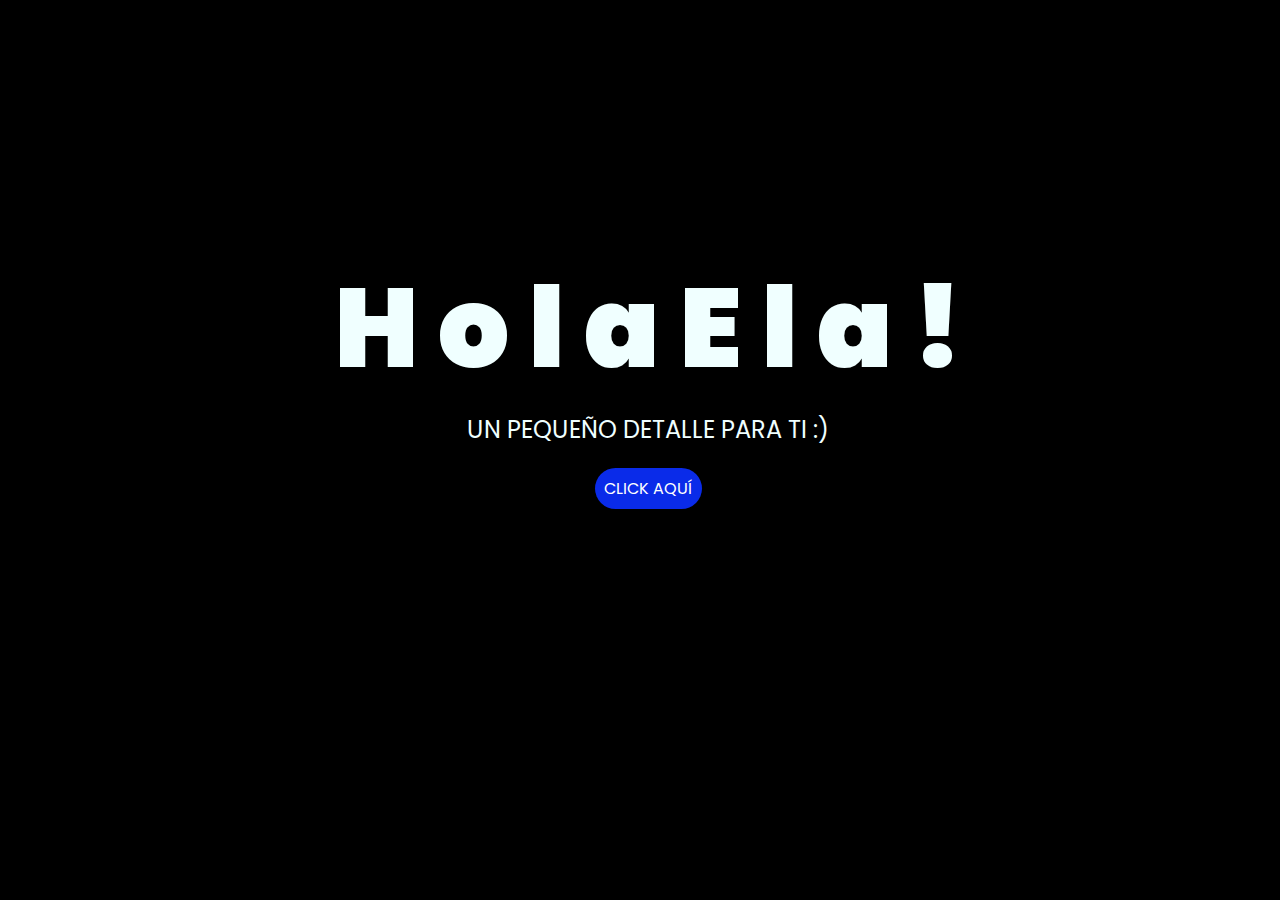
<file: index.html>
<!DOCTYPE html>
<html lang="es">

<head>
    <meta charset="UTF-8">
    <meta http-equiv="X-UA-Compatible" content="IE=edge">
    <meta name="viewport" content="width=device-width, initial-scale=1.0">
    <link rel="stylesheet" href="css/style.css">
    <link rel="icon" href="img/flowers.png" type="image/x-icon">
    <title>Flowers</title>
</head>

<body>
    <div class="greetings">
        <span>H</span>
        <span>o</span>
        <span>l</span>
        <span>a</span>
        <span> </span>
        <span>E</span>
        <span>l</span>
        <span>a</span>
        <span>!</span>
    </div>
    <div class="description">
        <span>UN PEQUEÑO DETALLE PARA TI :)</span>
    </div>
    <div class="button">
        <button class="botones">
            <a href="flower.html" style="color: #fff;">CLICK AQUÍ</a>
        </button>
    </div>

</body>

</html>
</file>
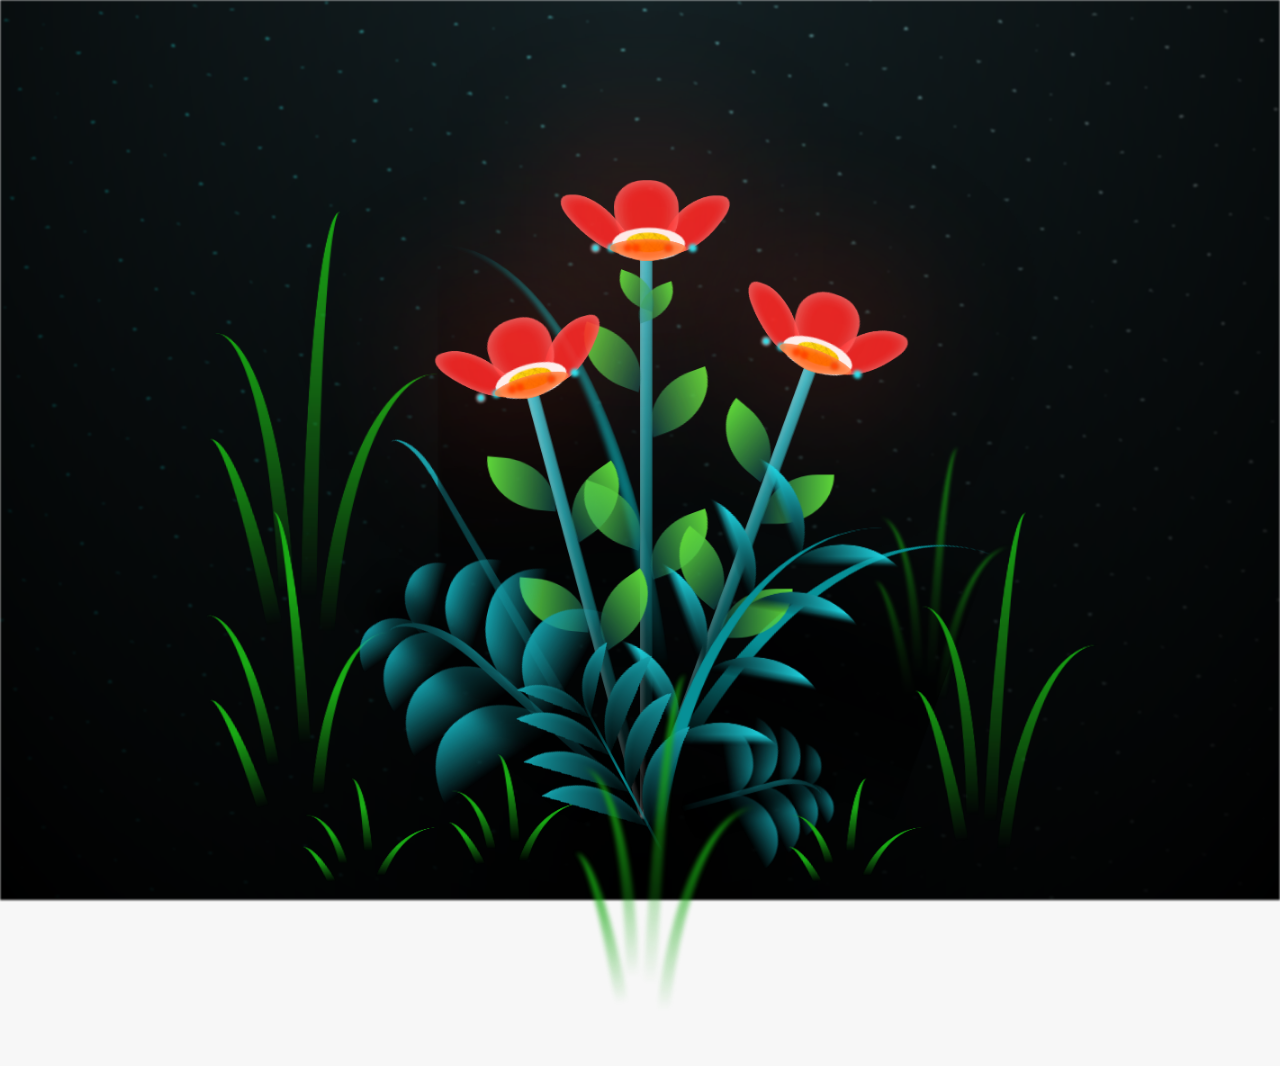
<file: flower.html>
<!DOCTYPE html>
<html lang="es">
  <head>
    <meta charset="UTF-8" />
    <meta http-equiv="X-UA-Compatible" content="IE=edge" />
    <meta name="viewport" content="width=device-width, initial-scale=1.0" />
    <link rel="stylesheet" href="css/main.css" />
    <link rel="icon" href="img/flowers.png" type="image/x-icon" />
    <title>Flower</title>
  </head>
  <body class="container">
    <audio src="sound/ChristianBasso&HaienQiu-Flowers.mp3" autoplay></audio>
    <div id="lyrics">
     
    </div>
    <h1 class="titulo">Estas flores son por el cariño que te tengo. <br> <br>
      Desde que te conozco el viento lleva tu perfume.</h1>
  
    <div class="night"></div>
    <div class="flowers">
      <div class="flower flower--1">
        <div class="flower__leafs flower__leafs--1">
          <div class="flower__leaf flower__leaf--1"></div>
          <div class="flower__leaf flower__leaf--2"></div>
          <div class="flower__leaf flower__leaf--3"></div>
          <div class="flower__leaf flower__leaf--4"></div>
          <div class="flower__white-circle"></div>

          <div class="flower__light flower__light--1"></div>
          <div class="flower__light flower__light--2"></div>
          <div class="flower__light flower__light--3"></div>
          <div class="flower__light flower__light--4"></div>
          <div class="flower__light flower__light--5"></div>
          <div class="flower__light flower__light--6"></div>
          <div class="flower__light flower__light--7"></div>
          <div class="flower__light flower__light--8"></div>
        </div>
        <div class="flower__line">
          <div class="flower__line__leaf flower__line__leaf--1"></div>
          <div class="flower__line__leaf flower__line__leaf--2"></div>
          <div class="flower__line__leaf flower__line__leaf--3"></div>
          <div class="flower__line__leaf flower__line__leaf--4"></div>
          <div class="flower__line__leaf flower__line__leaf--5"></div>
          <div class="flower__line__leaf flower__line__leaf--6"></div>
        </div>
      </div>

      <div class="flower flower--2">
        <div class="flower__leafs flower__leafs--2">
          <div class="flower__leaf flower__leaf--1"></div>
          <div class="flower__leaf flower__leaf--2"></div>
          <div class="flower__leaf flower__leaf--3"></div>
          <div class="flower__leaf flower__leaf--4"></div>
          <div class="flower__white-circle"></div>

          <div class="flower__light flower__light--1"></div>
          <div class="flower__light flower__light--2"></div>
          <div class="flower__light flower__light--3"></div>
          <div class="flower__light flower__light--4"></div>
          <div class="flower__light flower__light--5"></div>
          <div class="flower__light flower__light--6"></div>
          <div class="flower__light flower__light--7"></div>
          <div class="flower__light flower__light--8"></div>
        </div>
        <div class="flower__line">
          <div class="flower__line__leaf flower__line__leaf--1"></div>
          <div class="flower__line__leaf flower__line__leaf--2"></div>
          <div class="flower__line__leaf flower__line__leaf--3"></div>
          <div class="flower__line__leaf flower__line__leaf--4"></div>
        </div>
      </div>

      <div class="flower flower--3">
        <div class="flower__leafs flower__leafs--3">
          <div class="flower__leaf flower__leaf--1"></div>
          <div class="flower__leaf flower__leaf--2"></div>
          <div class="flower__leaf flower__leaf--3"></div>
          <div class="flower__leaf flower__leaf--4"></div>
          <div class="flower__white-circle"></div>

          <div class="flower__light flower__light--1"></div>
          <div class="flower__light flower__light--2"></div>
          <div class="flower__light flower__light--3"></div>
          <div class="flower__light flower__light--4"></div>
          <div class="flower__light flower__light--5"></div>
          <div class="flower__light flower__light--6"></div>
          <div class="flower__light flower__light--7"></div>
          <div class="flower__light flower__light--8"></div>
        </div>
        <div class="flower__line">
          <div class="flower__line__leaf flower__line__leaf--1"></div>
          <div class="flower__line__leaf flower__line__leaf--2"></div>
          <div class="flower__line__leaf flower__line__leaf--3"></div>
          <div class="flower__line__leaf flower__line__leaf--4"></div>
        </div>
      </div>

      <div class="grow-ans" style="--d: 1.2s">
        <div class="flower__g-long">
          <div class="flower__g-long__top"></div>
          <div class="flower__g-long__bottom"></div>
        </div>
      </div>

      <div class="growing-grass">
        <div class="flower__grass flower__grass--1">
          <div class="flower__grass--top"></div>
          <div class="flower__grass--bottom"></div>
          <div class="flower__grass__leaf flower__grass__leaf--1"></div>
          <div class="flower__grass__leaf flower__grass__leaf--2"></div>
          <div class="flower__grass__leaf flower__grass__leaf--3"></div>
          <div class="flower__grass__leaf flower__grass__leaf--4"></div>
          <div class="flower__grass__leaf flower__grass__leaf--5"></div>
          <div class="flower__grass__leaf flower__grass__leaf--6"></div>
          <div class="flower__grass__leaf flower__grass__leaf--7"></div>
          <div class="flower__grass__leaf flower__grass__leaf--8"></div>
          <div class="flower__grass__overlay"></div>
        </div>
      </div>

      <div class="growing-grass">
        <div class="flower__grass flower__grass--2">
          <div class="flower__grass--top"></div>
          <div class="flower__grass--bottom"></div>
          <div class="flower__grass__leaf flower__grass__leaf--1"></div>
          <div class="flower__grass__leaf flower__grass__leaf--2"></div>
          <div class="flower__grass__leaf flower__grass__leaf--3"></div>
          <div class="flower__grass__leaf flower__grass__leaf--4"></div>
          <div class="flower__grass__leaf flower__grass__leaf--5"></div>
          <div class="flower__grass__leaf flower__grass__leaf--6"></div>
          <div class="flower__grass__leaf flower__grass__leaf--7"></div>
          <div class="flower__grass__leaf flower__grass__leaf--8"></div>
          <div class="flower__grass__overlay"></div>
        </div>
      </div>

      <div class="grow-ans" style="--d: 2.4s">
        <div class="flower__g-right flower__g-right--1">
          <div class="leaf"></div>
        </div>
      </div>

      <div class="grow-ans" style="--d: 2.8s">
        <div class="flower__g-right flower__g-right--2">
          <div class="leaf"></div>
        </div>
      </div>

      <div class="grow-ans" style="--d: 2.8s">
        <div class="flower__g-front">
          <div
            class="flower__g-front__leaf-wrapper flower__g-front__leaf-wrapper--1"
          >
            <div class="flower__g-front__leaf"></div>
          </div>
          <div
            class="flower__g-front__leaf-wrapper flower__g-front__leaf-wrapper--2"
          >
            <div class="flower__g-front__leaf"></div>
          </div>
          <div
            class="flower__g-front__leaf-wrapper flower__g-front__leaf-wrapper--3"
          >
            <div class="flower__g-front__leaf"></div>
          </div>
          <div
            class="flower__g-front__leaf-wrapper flower__g-front__leaf-wrapper--4"
          >
            <div class="flower__g-front__leaf"></div>
          </div>
          <div
            class="flower__g-front__leaf-wrapper flower__g-front__leaf-wrapper--5"
          >
            <div class="flower__g-front__leaf"></div>
          </div>
          <div
            class="flower__g-front__leaf-wrapper flower__g-front__leaf-wrapper--6"
          >
            <div class="flower__g-front__leaf"></div>
          </div>
          <div
            class="flower__g-front__leaf-wrapper flower__g-front__leaf-wrapper--7"
          >
            <div class="flower__g-front__leaf"></div>
          </div>
          <div
            class="flower__g-front__leaf-wrapper flower__g-front__leaf-wrapper--8"
          >
            <div class="flower__g-front__leaf"></div>
          </div>
          <div class="flower__g-front__line"></div>
        </div>
      </div>

      <div class="grow-ans" style="--d: 3.2s">
        <div class="flower__g-fr">
          <div class="leaf"></div>
          <div class="flower__g-fr__leaf flower__g-fr__leaf--1"></div>
          <div class="flower__g-fr__leaf flower__g-fr__leaf--2"></div>
          <div class="flower__g-fr__leaf flower__g-fr__leaf--3"></div>
          <div class="flower__g-fr__leaf flower__g-fr__leaf--4"></div>
          <div class="flower__g-fr__leaf flower__g-fr__leaf--5"></div>
          <div class="flower__g-fr__leaf flower__g-fr__leaf--6"></div>
          <div class="flower__g-fr__leaf flower__g-fr__leaf--7"></div>
          <div class="flower__g-fr__leaf flower__g-fr__leaf--8"></div>
        </div>
      </div>

      <div class="long-g long-g--0">
        <div class="grow-ans" style="--d: 3s">
          <div class="leaf leaf--0"></div>
        </div>
        <div class="grow-ans" style="--d: 2.2s">
          <div class="leaf leaf--1"></div>
        </div>
        <div class="grow-ans" style="--d: 3.4s">
          <div class="leaf leaf--2"></div>
        </div>
        <div class="grow-ans" style="--d: 3.6s">
          <div class="leaf leaf--3"></div>
        </div>
      </div>

      <div class="long-g long-g--1">
        <div class="grow-ans" style="--d: 3.6s">
          <div class="leaf leaf--0"></div>
        </div>
        <div class="grow-ans" style="--d: 3.8s">
          <div class="leaf leaf--1"></div>
        </div>
        <div class="grow-ans" style="--d: 4s">
          <div class="leaf leaf--2"></div>
        </div>
        <div class="grow-ans" style="--d: 4.2s">
          <div class="leaf leaf--3"></div>
        </div>
      </div>

      <div class="long-g long-g--2">
        <div class="grow-ans" style="--d: 4s">
          <div class="leaf leaf--0"></div>
        </div>
        <div class="grow-ans" style="--d: 4.2s">
          <div class="leaf leaf--1"></div>
        </div>
        <div class="grow-ans" style="--d: 4.4s">
          <div class="leaf leaf--2"></div>
        </div>
        <div class="grow-ans" style="--d: 4.6s">
          <div class="leaf leaf--3"></div>
        </div>
      </div>

      <div class="long-g long-g--3">
        <div class="grow-ans" style="--d: 4s">
          <div class="leaf leaf--0"></div>
        </div>
        <div class="grow-ans" style="--d: 4.2s">
          <div class="leaf leaf--1"></div>
        </div>
        <div class="grow-ans" style="--d: 3s">
          <div class="leaf leaf--2"></div>
        </div>
        <div class="grow-ans" style="--d: 3.6s">
          <div class="leaf leaf--3"></div>
        </div>
      </div>

      <div class="long-g long-g--4">
        <div class="grow-ans" style="--d: 4s">
          <div class="leaf leaf--0"></div>
        </div>
        <div class="grow-ans" style="--d: 4.2s">
          <div class="leaf leaf--1"></div>
        </div>
        <div class="grow-ans" style="--d: 3s">
          <div class="leaf leaf--2"></div>
        </div>
        <div class="grow-ans" style="--d: 3.6s">
          <div class="leaf leaf--3"></div>
        </div>
      </div>

      <div class="long-g long-g--5">
        <div class="grow-ans" style="--d: 4s">
          <div class="leaf leaf--0"></div>
        </div>
        <div class="grow-ans" style="--d: 4.2s">
          <div class="leaf leaf--1"></div>
        </div>
        <div class="grow-ans" style="--d: 3s">
          <div class="leaf leaf--2"></div>
        </div>
        <div class="grow-ans" style="--d: 3.6s">
          <div class="leaf leaf--3"></div>
        </div>
      </div>

      <div class="long-g long-g--6">
        <div class="grow-ans" style="--d: 4.2s">
          <div class="leaf leaf--0"></div>
        </div>
        <div class="grow-ans" style="--d: 4.4s">
          <div class="leaf leaf--1"></div>
        </div>
        <div class="grow-ans" style="--d: 4.6s">
          <div class="leaf leaf--2"></div>
        </div>
        <div class="grow-ans" style="--d: 4.8s">
          <div class="leaf leaf--3"></div>
        </div>
      </div>

      <div class="long-g long-g--7">
        <div class="grow-ans" style="--d: 3s">
          <div class="leaf leaf--0"></div>
        </div>
        <div class="grow-ans" style="--d: 3.2s">
          <div class="leaf leaf--1"></div>
        </div>
        <div class="grow-ans" style="--d: 3.5s">
          <div class="leaf leaf--2"></div>
        </div>
        <div class="grow-ans" style="--d: 3.6s">
          <div class="leaf leaf--3"></div>
        </div>
      </div>
    </div>
    <script src="anim.js"></script>
    <script src="main.js"></script>
  </body>
</html>
</file>
<file: css/style.css>
@import url('https://fonts.googleapis.com/css2?family=Poppins:ital,wght@0,500;1,900&display=swap');
*{
    font-family: 'Poppins',cursive;
}
body{
    color: azure;
    width: 100%;
    height: 82vh;
    display: flex;
    flex-direction: column;
    align-items: center;
    justify-content: center;
    background-color: black;
    /* padding-top: -30; */
}

.botones{
    padding: 9px;
    border-radius: 80px;
    background-color: transparent;
    border: none;
}

.botones a{
    background-color: #0a2be9;
    padding: 9px;
    border-radius: 80px;
    -webkit-border-radius: 80px;
    -moz-border-radius: 80px;
    -ms-border-radius: 80px;
    -o-border-radius: 80px;

}

.botones a:focus{
    background-color: rgb(50, 194, 194);
}

.greetings{
    font-size: 7rem;
    font-weight: 900;
}
.greetings > span{
    animation: glow 2.5s ease-in-out infinite;
}
@keyframes glow{
    0%, 100%{
        color: #fff;
        text-shadow: 0 0 12px #39c6d6, 0 0 50px #39c6d6, 0 0 100px #39c6d6;
    }
    10%, 90%{
        color: #111;
        text-shadow: none;
    }
}
.greetings > span:nth-child(2){
    animation-delay: .2s ;
}
.greetings > span:nth-child(3){
    animation-delay: .4s ;
}
.greetings > span:nth-child(4){
    animation-delay: .6s;
}
.greetings > span:nth-child(5){
    animation-delay: .8s;
}
.greetings > span:nth-child(6){
    animation-delay: .9s;
}
.greetings > span:nth-child(7){
    animation-delay: 1s;
}
.greetings > span:nth-child(8){
    animation-delay: 1.2s;
}
.greetings > span:nth-child(9){
    animation-delay: 1.4s;
}
.greetings > span:nth-child(10){
    animation-delay: 1.6s;
}

.description{
    font-size: 1.5rem;
    margin-bottom: 20px;
}

.button a{
    text-decoration: none;
    font-size: 1rem;
    color: #111;
}

@media screen and (max-width:574px){
    .greetings{
        display: block;
        font-size: 4rem;
        font-weight: 800;
        text-align: center;
    }
    .description{
        font-size: 2rem;
    }
    
    .button a{
        font-size: 1rem;
    }
}
</file>
<file: css/main.css>
*,
*::after,
*::before {
  padding: 0;
  margin: 0;
  box-sizing: border-box;
}

:root {
  --dark-color: #000;
}

body {
  display: flex;
  align-items: flex-end;
  justify-content: center;
  min-height: 100vh;
  background-color: var(--dark-color);
  overflow: hidden;
  perspective: 1000px;
}

#lyrics {
  font-size: 28px;
  font-family: "Franklin Gothic Medium", "Arial Narrow", Arial, sans-serif;
  color: white;
  position: absolute;
  margin-bottom: 20%;
  z-index: 1;
  font-weight: bold;
  letter-spacing: 4px;
}
@media only screen and (max-width: 600px) {
  /* Estilos específicos para dispositivos con un ancho máximo de 600px */
  #lyrics {
      font-size: 14px; /* Reduce el tamaño del texto para dispositivos más pequeños */
      margin-bottom: 530px;
      letter-spacing: 3px;
  }

}
.titulo {
  margin-bottom: 180px;
  font-family: "Arial Narrow", Arial, sans-serif;
  color: rgb(237, 9, 9);
  position: absolute;
  font-weight: bold;
  letter-spacing: 10px;
  opacity: 0;
  animation: fadeIn 3s ease-in-out forwards;
  text-align: center;
}
@keyframes fadeIn {
  from {
    opacity: 0;
  }
  to {
    opacity: 1;
  }
}

.night {
  z-index: -1;
  position: absolute;
  left: 50%;
  top: 0;
  transform: translateX(-50%);
  width: 100%;
  height: 100%;
  filter: blur(0.1vmin);
  background-image: radial-gradient(
      ellipse at top,
      transparent 0%,
      var(--dark-color)
    ),
    radial-gradient(
      ellipse at bottom,
      var(--dark-color),
      rgba(145, 233, 255, 0.2)
    ),
    repeating-linear-gradient(
      220deg,
      rgb(0, 0, 0) 0px,
      rgb(0, 0, 0) 19px,
      transparent 19px,
      transparent 22px
    ),
    repeating-linear-gradient(
      189deg,
      rgb(0, 0, 0) 0px,
      rgb(0, 0, 0) 19px,
      transparent 19px,
      transparent 22px
    ),
    repeating-linear-gradient(
      148deg,
      rgb(0, 0, 0) 0px,
      rgb(0, 0, 0) 19px,
      transparent 19px,
      transparent 22px
    ),
    linear-gradient(90deg, rgb(0, 255, 250), rgb(240, 240, 240));
}

.flowers {
  position: relative;
  transform: scale(0.9);
  /*margin-bottom: 100px;
  */
}

@media only screen and (max-width: 600px) {
  /* Estilos específicos para dispositivos con un ancho máximo de 600px */
.flowers {
      font-size: 14px;
      margin-bottom: 35%;
      letter-spacing: 3px;
      transform: scale(1.0);
}

}

.flower {
  position: absolute;
  bottom: 10vmin;
  transform-origin: bottom center;
  z-index: 10;
  --fl-speed: 0.8s;
}
.flower--1 {
  -webkit-animation: moving-flower-1 4s linear infinite;
  animation: moving-flower-1 4s linear infinite;
}
.flower--1 .flower__line {
  height: 70vmin;
  -webkit-animation-delay: 0.3s;
  animation-delay: 0.3s;
}
.flower--1 .flower__line__leaf--1 {
  -webkit-animation: blooming-leaf-right var(--fl-speed) 1.6s backwards;
  animation: blooming-leaf-right var(--fl-speed) 1.6s backwards;
}
.flower--1 .flower__line__leaf--2 {
  -webkit-animation: blooming-leaf-right var(--fl-speed) 1.4s backwards;
  animation: blooming-leaf-right var(--fl-speed) 1.4s backwards;
}
.flower--1 .flower__line__leaf--3 {
  -webkit-animation: blooming-leaf-left var(--fl-speed) 1.2s backwards;
  animation: blooming-leaf-left var(--fl-speed) 1.2s backwards;
}
.flower--1 .flower__line__leaf--4 {
  -webkit-animation: blooming-leaf-left var(--fl-speed) 1s backwards;
  animation: blooming-leaf-left var(--fl-speed) 1s backwards;
}
.flower--1 .flower__line__leaf--5 {
  -webkit-animation: blooming-leaf-right var(--fl-speed) 1.8s backwards;
  animation: blooming-leaf-right var(--fl-speed) 1.8s backwards;
}
.flower--1 .flower__line__leaf--6 {
  -webkit-animation: blooming-leaf-left var(--fl-speed) 2s backwards;
  animation: blooming-leaf-left var(--fl-speed) 2s backwards;
}
.flower--2 {
  left: 50%;
  transform: rotate(20deg);
  -webkit-animation: moving-flower-2 4s linear infinite;
  animation: moving-flower-2 4s linear infinite;
}
.flower--2 .flower__line {
  height: 60vmin;
  -webkit-animation-delay: 0.6s;
  animation-delay: 0.6s;
}
.flower--2 .flower__line__leaf--1 {
  -webkit-animation: blooming-leaf-right var(--fl-speed) 1.9s backwards;
  animation: blooming-leaf-right var(--fl-speed) 1.9s backwards;
}
.flower--2 .flower__line__leaf--2 {
  -webkit-animation: blooming-leaf-right var(--fl-speed) 1.7s backwards;
  animation: blooming-leaf-right var(--fl-speed) 1.7s backwards;
}
.flower--2 .flower__line__leaf--3 {
  -webkit-animation: blooming-leaf-left var(--fl-speed) 1.5s backwards;
  animation: blooming-leaf-left var(--fl-speed) 1.5s backwards;
}
.flower--2 .flower__line__leaf--4 {
  -webkit-animation: blooming-leaf-left var(--fl-speed) 1.3s backwards;
  animation: blooming-leaf-left var(--fl-speed) 1.3s backwards;
}
.flower--3 {
  left: 50%;
  transform: rotate(-15deg);
  -webkit-animation: moving-flower-3 4s linear infinite;
  animation: moving-flower-3 4s linear infinite;
}
.flower--3 .flower__line {
  -webkit-animation-delay: 0.9s;
  animation-delay: 0.9s;
}
.flower--3 .flower__line__leaf--1 {
  -webkit-animation: blooming-leaf-right var(--fl-speed) 2.5s backwards;
  animation: blooming-leaf-right var(--fl-speed) 2.5s backwards;
}
.flower--3 .flower__line__leaf--2 {
  -webkit-animation: blooming-leaf-right var(--fl-speed) 2.3s backwards;
  animation: blooming-leaf-right var(--fl-speed) 2.3s backwards;
}
.flower--3 .flower__line__leaf--3 {
  -webkit-animation: blooming-leaf-left var(--fl-speed) 2.1s backwards;
  animation: blooming-leaf-left var(--fl-speed) 2.1s backwards;
}
.flower--3 .flower__line__leaf--4 {
  -webkit-animation: blooming-leaf-left var(--fl-speed) 1.9s backwards;
  animation: blooming-leaf-left var(--fl-speed) 1.9s backwards;
}
.flower__leafs {
  position: relative;
  -webkit-animation: blooming-flower 2s backwards;
  animation: blooming-flower 2s backwards;
}
.flower__leafs--1 {
  -webkit-animation-delay: 1.1s;
  animation-delay: 1.1s;
}
.flower__leafs--2 {
  -webkit-animation-delay: 1.4s;
  animation-delay: 1.4s;
}
.flower__leafs--3 {
  -webkit-animation-delay: 1.7s;
  animation-delay: 1.7s;
}
.flower__leafs::after {
  content: "";
  position: absolute;
  left: 0;
  top: 0;
  transform: translate(-50%, -100%);
  width: 8vmin;
  height: 8vmin;
  background-color: #fb4529;
  /* background-color: #fd2525; */
  filter: blur(10vmin);
}
.flower__leaf {
  position: absolute;
  bottom: 0;
  left: 50%;
  width: 8vmin;
  height: 11vmin;
  border-radius: 51% 49% 47% 53%/44% 45% 55% 69%;
  background-color: #253bfd;
  background-color: #fd2525;
  transform-origin: bottom center;
  opacity: 0.9;
  box-shadow: inset 0 0 2vmin rgba(255, 255, 255, 0.5);
}
.flower__leaf--1 {
  transform: translate(-10%, 1%) rotateY(40deg) rotateX(-50deg);
}
.flower__leaf--2 {
  transform: translate(-50%, -4%) rotateX(40deg);
}
.flower__leaf--3 {
  transform: translate(-90%, 0%) rotateY(45deg) rotateX(50deg);
}
.flower__leaf--4 {
  width: 8vmin;
  height: 8vmin;
  transform-origin: bottom left;
  border-radius: 4vmin 10vmin 4vmin 4vmin;
  transform: translate(0%, 18%) rotateX(70deg) rotate(-43deg);
  background-color: #ff5500;
  z-index: 1;
  opacity: 0.8;
}
.flower__white-circle {
  position: absolute;
  left: -3.5vmin;
  top: -3vmin;
  width: 9vmin;
  height: 4vmin;
  border-radius: 50%;
  background-color: #fff;
}
.flower__white-circle::after {
  content: "";
  position: absolute;
  left: 50%;
  top: 45%;
  transform: translate(-50%, -50%);
  width: 60%;
  height: 60%;
  border-radius: inherit;
  background-image: repeating-linear-gradient(
      135deg,
      rgba(0, 0, 0, 0.03) 0px,
      rgba(0, 0, 0, 0.03) 1px,
      transparent 1px,
      transparent 12px
    ),
    repeating-linear-gradient(
      45deg,
      rgba(0, 0, 0, 0.03) 0px,
      rgba(0, 0, 0, 0.03) 1px,
      transparent 1px,
      transparent 12px
    ),
    repeating-linear-gradient(
      67.5deg,
      rgba(0, 0, 0, 0.03) 0px,
      rgba(0, 0, 0, 0.03) 1px,
      transparent 1px,
      transparent 12px
    ),
    repeating-linear-gradient(
      135deg,
      rgba(0, 0, 0, 0.03) 0px,
      rgba(0, 0, 0, 0.03) 1px,
      transparent 1px,
      transparent 12px
    ),
    repeating-linear-gradient(
      45deg,
      rgba(0, 0, 0, 0.03) 0px,
      rgba(0, 0, 0, 0.03) 1px,
      transparent 1px,
      transparent 12px
    ),
    repeating-linear-gradient(
      112.5deg,
      rgba(0, 0, 0, 0.03) 0px,
      rgba(0, 0, 0, 0.03) 1px,
      transparent 1px,
      transparent 12px
    ),
    repeating-linear-gradient(
      112.5deg,
      rgba(0, 0, 0, 0.03) 0px,
      rgba(0, 0, 0, 0.03) 1px,
      transparent 1px,
      transparent 12px
    ),
    repeating-linear-gradient(
      45deg,
      rgba(0, 0, 0, 0.03) 0px,
      rgba(0, 0, 0, 0.03) 1px,
      transparent 1px,
      transparent 12px
    ),
    repeating-linear-gradient(
      22.5deg,
      rgba(0, 0, 0, 0.03) 0px,
      rgba(0, 0, 0, 0.03) 1px,
      transparent 1px,
      transparent 12px
    ),
    repeating-linear-gradient(
      45deg,
      rgba(0, 0, 0, 0.03) 0px,
      rgba(0, 0, 0, 0.03) 1px,
      transparent 1px,
      transparent 12px
    ),
    repeating-linear-gradient(
      22.5deg,
      rgba(0, 0, 0, 0.03) 0px,
      rgba(0, 0, 0, 0.03) 1px,
      transparent 1px,
      transparent 12px
    ),
    repeating-linear-gradient(
      135deg,
      rgba(0, 0, 0, 0.03) 0px,
      rgba(0, 0, 0, 0.03) 1px,
      transparent 1px,
      transparent 12px
    ),
    repeating-linear-gradient(
      157.5deg,
      rgba(0, 0, 0, 0.03) 0px,
      rgba(0, 0, 0, 0.03) 1px,
      transparent 1px,
      transparent 12px
    ),
    repeating-linear-gradient(
      67.5deg,
      rgba(0, 0, 0, 0.03) 0px,
      rgba(0, 0, 0, 0.03) 1px,
      transparent 1px,
      transparent 12px
    ),
    repeating-linear-gradient(
      67.5deg,
      rgba(0, 0, 0, 0.03) 0px,
      rgba(0, 0, 0, 0.03) 1px,
      transparent 1px,
      transparent 12px
    ),
    linear-gradient(90deg, rgb(255, 235, 18), rgb(255, 206, 0));
}
.flower__line {
  height: 55vmin;
  width: 1.5vmin;
  background-image: linear-gradient(
      to left,
      rgba(0, 0, 0, 0.2),
      transparent,
      rgba(255, 255, 255, 0.2)
    ),
    linear-gradient(to top, transparent 10%, #14757a, #39c6d6);
  box-shadow: inset 0 0 2px rgba(0, 0, 0, 0.5);
  -webkit-animation: grow-flower-tree 4s backwards;
  animation: grow-flower-tree 4s backwards;
}
.flower__line__leaf {
  --w: 7vmin;
  --h: calc(var(--w) + 2vmin);
  position: absolute;
  top: 20%;
  left: 90%;
  width: var(--w);
  height: var(--h);
  border-top-right-radius: var(--h);
  border-bottom-left-radius: var(--h);
  background-image: linear-gradient(to top, rgba(20, 117, 122, 0.4), #5ed639);
}
.flower__line__leaf--1 {
  transform: rotate(70deg) rotateY(30deg);
}
.flower__line__leaf--2 {
  top: 45%;
  transform: rotate(70deg) rotateY(30deg);
}
.flower__line__leaf--3,
.flower__line__leaf--4,
.flower__line__leaf--6 {
  border-top-right-radius: 0;
  border-bottom-left-radius: 0;
  border-top-left-radius: var(--h);
  border-bottom-right-radius: var(--h);
  left: -460%;
  top: 12%;
  transform: rotate(-70deg) rotateY(30deg);
}
.flower__line__leaf--4 {
  top: 40%;
}
.flower__line__leaf--5 {
  top: 0;
  transform-origin: left;
  transform: rotate(70deg) rotateY(30deg) scale(0.6);
}
.flower__line__leaf--6 {
  top: -2%;
  left: -450%;
  transform-origin: right;
  transform: rotate(-70deg) rotateY(30deg) scale(0.6);
}
.flower__light {
  position: absolute;
  bottom: 0vmin;
  width: 1vmin;
  height: 1vmin;
  background-color: rgb(255, 0, 0);
  border-radius: 50%;
  filter: blur(0.2vmin);
  -webkit-animation: light-ans 4s linear infinite backwards;
  animation: light-ans 4s linear infinite backwards;
}
.flower__light:nth-child(odd) {
  background-color: #23f0ff;
}
.flower__light--1 {
  left: -2vmin;
  -webkit-animation-delay: 1s;
  animation-delay: 1s;
}
.flower__light--2 {
  left: 3vmin;
  -webkit-animation-delay: 0.5s;
  animation-delay: 0.5s;
}
.flower__light--3 {
  left: -6vmin;
  -webkit-animation-delay: 0.3s;
  animation-delay: 0.3s;
}
.flower__light--4 {
  left: 6vmin;
  -webkit-animation-delay: 0.9s;
  animation-delay: 0.9s;
}
.flower__light--5 {
  left: -1vmin;
  -webkit-animation-delay: 1.5s;
  animation-delay: 1.5s;
}
.flower__light--6 {
  left: -4vmin;
  -webkit-animation-delay: 3s;
  animation-delay: 3s;
}
.flower__light--7 {
  left: 3vmin;
  -webkit-animation-delay: 2s;
  animation-delay: 2s;
}
.flower__light--8 {
  left: -6vmin;
  -webkit-animation-delay: 3.5s;
  animation-delay: 3.5s;
}
.flower__grass {
  --c: #159faa;
  --line-w: 1.5vmin;
  position: absolute;
  bottom: 12vmin;
  left: -7vmin;
  display: flex;
  flex-direction: column;
  align-items: flex-end;
  z-index: 20;
  transform-origin: bottom center;
  transform: rotate(-48deg) rotateY(40deg);
}
.flower__grass--1 {
  -webkit-animation: moving-grass 2s linear infinite;
  animation: moving-grass 2s linear infinite;
}
.flower__grass--2 {
  left: 2vmin;
  bottom: 10vmin;
  transform: scale(0.5) rotate(75deg) rotateX(10deg) rotateY(-200deg);
  opacity: 0.8;
  z-index: 0;
  -webkit-animation: moving-grass--2 1.5s linear infinite;
  animation: moving-grass--2 1.5s linear infinite;
}
.flower__grass--top {
  width: 7vmin;
  height: 10vmin;
  border-top-right-radius: 100%;
  border-right: var(--line-w) solid var(--c);
  transform-origin: bottom center;
  transform: rotate(-2deg);
}
.flower__grass--bottom {
  margin-top: -2px;
  width: var(--line-w);
  height: 25vmin;
  background-image: linear-gradient(to top, transparent, var(--c));
}
.flower__grass__leaf {
  --size: 10vmin;
  position: absolute;
  width: calc(var(--size) * 2.1);
  height: var(--size);
  border-top-left-radius: var(--size);
  border-top-right-radius: var(--size);
  background-image: linear-gradient(
    to top,
    transparent,
    transparent 30%,
    var(--c)
  );
  z-index: 100;
}
.flower__grass__leaf--1 {
  top: -6%;
  left: 30%;
  --size: 6vmin;
  transform: rotate(-20deg);
  -webkit-animation: growing-grass-ans--1 2s 2.6s backwards;
  animation: growing-grass-ans--1 2s 2.6s backwards;
}
@-webkit-keyframes growing-grass-ans--1 {
  0% {
    transform-origin: bottom left;
    transform: rotate(-20deg) scale(0);
  }
}
@keyframes growing-grass-ans--1 {
  0% {
    transform-origin: bottom left;
    transform: rotate(-20deg) scale(0);
  }
}
.flower__grass__leaf--2 {
  top: -5%;
  left: -110%;
  --size: 6vmin;
  transform: rotate(10deg);
  -webkit-animation: growing-grass-ans--2 2s 2.4s linear backwards;
  animation: growing-grass-ans--2 2s 2.4s linear backwards;
}
@-webkit-keyframes growing-grass-ans--2 {
  0% {
    transform-origin: bottom right;
    transform: rotate(10deg) scale(0);
  }
}
@keyframes growing-grass-ans--2 {
  0% {
    transform-origin: bottom right;
    transform: rotate(10deg) scale(0);
  }
}
.flower__grass__leaf--3 {
  top: 5%;
  left: 60%;
  --size: 8vmin;
  transform: rotate(-18deg) rotateX(-20deg);
  -webkit-animation: growing-grass-ans--3 2s 2.2s linear backwards;
  animation: growing-grass-ans--3 2s 2.2s linear backwards;
}
@-webkit-keyframes growing-grass-ans--3 {
  0% {
    transform-origin: bottom left;
    transform: rotate(-18deg) rotateX(-20deg) scale(0);
  }
}
@keyframes growing-grass-ans--3 {
  0% {
    transform-origin: bottom left;
    transform: rotate(-18deg) rotateX(-20deg) scale(0);
  }
}
.flower__grass__leaf--4 {
  top: 6%;
  left: -135%;
  --size: 8vmin;
  transform: rotate(2deg);
  -webkit-animation: growing-grass-ans--4 2s 2s linear backwards;
  animation: growing-grass-ans--4 2s 2s linear backwards;
}
@-webkit-keyframes growing-grass-ans--4 {
  0% {
    transform-origin: bottom right;
    transform: rotate(2deg) scale(0);
  }
}
@keyframes growing-grass-ans--4 {
  0% {
    transform-origin: bottom right;
    transform: rotate(2deg) scale(0);
  }
}
.flower__grass__leaf--5 {
  top: 20%;
  left: 60%;
  --size: 10vmin;
  transform: rotate(-24deg) rotateX(-20deg);
  -webkit-animation: growing-grass-ans--5 2s 1.8s linear backwards;
  animation: growing-grass-ans--5 2s 1.8s linear backwards;
}
@-webkit-keyframes growing-grass-ans--5 {
  0% {
    transform-origin: bottom left;
    transform: rotate(-24deg) rotateX(-20deg) scale(0);
  }
}
@keyframes growing-grass-ans--5 {
  0% {
    transform-origin: bottom left;
    transform: rotate(-24deg) rotateX(-20deg) scale(0);
  }
}
.flower__grass__leaf--6 {
  top: 22%;
  left: -180%;
  --size: 10vmin;
  transform: rotate(10deg);
  -webkit-animation: growing-grass-ans--6 2s 1.6s linear backwards;
  animation: growing-grass-ans--6 2s 1.6s linear backwards;
}
@-webkit-keyframes growing-grass-ans--6 {
  0% {
    transform-origin: bottom right;
    transform: rotate(10deg) scale(0);
  }
}
@keyframes growing-grass-ans--6 {
  0% {
    transform-origin: bottom right;
    transform: rotate(10deg) scale(0);
  }
}
.flower__grass__leaf--7 {
  top: 39%;
  left: 70%;
  --size: 10vmin;
  transform: rotate(-10deg);
  -webkit-animation: growing-grass-ans--7 2s 1.4s linear backwards;
  animation: growing-grass-ans--7 2s 1.4s linear backwards;
}
@-webkit-keyframes growing-grass-ans--7 {
  0% {
    transform-origin: bottom left;
    transform: rotate(-10deg) scale(0);
  }
}
@keyframes growing-grass-ans--7 {
  0% {
    transform-origin: bottom left;
    transform: rotate(-10deg) scale(0);
  }
}
.flower__grass__leaf--8 {
  top: 40%;
  left: -215%;
  --size: 11vmin;
  transform: rotate(10deg);
  -webkit-animation: growing-grass-ans--8 2s 1.2s linear backwards;
  animation: growing-grass-ans--8 2s 1.2s linear backwards;
}
@-webkit-keyframes growing-grass-ans--8 {
  0% {
    transform-origin: bottom right;
    transform: rotate(10deg) scale(0);
  }
}
@keyframes growing-grass-ans--8 {
  0% {
    transform-origin: bottom right;
    transform: rotate(10deg) scale(0);
  }
}
.flower__grass__overlay {
  position: absolute;
  top: -10%;
  right: 0%;
  width: 100%;
  height: 100%;
  background-color: rgba(0, 0, 0, 0.6);
  filter: blur(1.5vmin);
  z-index: 100;
}
.flower__g-long {
  --w: 2vmin;
  --h: 6vmin;
  --c: #159faa;
  position: absolute;
  bottom: 10vmin;
  left: -3vmin;
  transform-origin: bottom center;
  transform: rotate(-30deg) rotateY(-20deg);
  display: flex;
  flex-direction: column;
  align-items: flex-end;
  -webkit-animation: flower-g-long-ans 3s linear infinite;
  animation: flower-g-long-ans 3s linear infinite;
}
@-webkit-keyframes flower-g-long-ans {
  0%,
  100% {
    transform: rotate(-30deg) rotateY(-20deg);
  }
  50% {
    transform: rotate(-32deg) rotateY(-20deg);
  }
}
@keyframes flower-g-long-ans {
  0%,
  100% {
    transform: rotate(-30deg) rotateY(-20deg);
  }
  50% {
    transform: rotate(-32deg) rotateY(-20deg);
  }
}
.flower__g-long__top {
  top: calc(var(--h) * -1);
  width: calc(var(--w) + 1vmin);
  height: var(--h);
  border-top-right-radius: 100%;
  border-right: 0.7vmin solid var(--c);
  transform: translate(-0.7vmin, 1vmin);
}
.flower__g-long__bottom {
  width: var(--w);
  height: 50vmin;
  transform-origin: bottom center;
  background-image: linear-gradient(to top, transparent 30%, var(--c));
  box-shadow: inset 0 0 2px rgba(0, 0, 0, 0.5);
  -webkit-clip-path: polygon(35% 0, 65% 1%, 100% 100%, 0% 100%);
  clip-path: polygon(35% 0, 65% 1%, 100% 100%, 0% 100%);
}
.flower__g-right {
  position: absolute;
  bottom: 6vmin;
  left: -2vmin;
  transform-origin: bottom left;
  transform: rotate(20deg);
}
.flower__g-right .leaf {
  width: 30vmin;
  height: 50vmin;
  border-top-left-radius: 100%;
  border-left: 2vmin solid #079097;
  background-image: linear-gradient(
    to bottom,
    transparent,
    var(--dark-color) 60%
  );
  -webkit-mask-image: linear-gradient(to top, transparent 30%, #079097 60%);
}
.flower__g-right--1 {
  -webkit-animation: flower-g-right-ans 2.5s linear infinite;
  animation: flower-g-right-ans 2.5s linear infinite;
}
.flower__g-right--2 {
  left: 5vmin;
  transform: rotateY(-180deg);
  -webkit-animation: flower-g-right-ans--2 3s linear infinite;
  animation: flower-g-right-ans--2 3s linear infinite;
}
.flower__g-right--2 .leaf {
  height: 75vmin;
  filter: blur(0.3vmin);
  opacity: 0.8;
}
@-webkit-keyframes flower-g-right-ans {
  0%,
  100% {
    transform: rotate(20deg);
  }
  50% {
    transform: rotate(24deg) rotateX(-20deg);
  }
}
@keyframes flower-g-right-ans {
  0%,
  100% {
    transform: rotate(20deg);
  }
  50% {
    transform: rotate(24deg) rotateX(-20deg);
  }
}
@-webkit-keyframes flower-g-right-ans--2 {
  0%,
  100% {
    transform: rotateY(-180deg) rotate(0deg) rotateX(-20deg);
  }
  50% {
    transform: rotateY(-180deg) rotate(6deg) rotateX(-20deg);
  }
}
@keyframes flower-g-right-ans--2 {
  0%,
  100% {
    transform: rotateY(-180deg) rotate(0deg) rotateX(-20deg);
  }
  50% {
    transform: rotateY(-180deg) rotate(6deg) rotateX(-20deg);
  }
}
.flower__g-front {
  position: absolute;
  bottom: 6vmin;
  left: 2.5vmin;
  z-index: 100;
  transform-origin: bottom center;
  transform: rotate(-28deg) rotateY(30deg) scale(1.04);
  -webkit-animation: flower__g-front-ans 2s linear infinite;
  animation: flower__g-front-ans 2s linear infinite;
}
@-webkit-keyframes flower__g-front-ans {
  0%,
  100% {
    transform: rotate(-28deg) rotateY(30deg) scale(1.04);
  }
  50% {
    transform: rotate(-35deg) rotateY(40deg) scale(1.04);
  }
}
@keyframes flower__g-front-ans {
  0%,
  100% {
    transform: rotate(-28deg) rotateY(30deg) scale(1.04);
  }
  50% {
    transform: rotate(-35deg) rotateY(40deg) scale(1.04);
  }
}
.flower__g-front__line {
  width: 0.3vmin;
  height: 20vmin;
  background-image: linear-gradient(
    to top,
    transparent,
    #079097,
    transparent 100%
  );
  position: relative;
}
.flower__g-front__leaf-wrapper {
  position: absolute;
  top: 0;
  left: 0;
  transform-origin: bottom left;
  transform: rotate(10deg);
}
.flower__g-front__leaf-wrapper:nth-child(even) {
  left: 0vmin;
  transform: rotateY(-180deg) rotate(5deg);
  -webkit-animation: flower__g-front__leaf-left-ans 1s ease-in backwards;
  animation: flower__g-front__leaf-left-ans 1s ease-in backwards;
}
.flower__g-front__leaf-wrapper:nth-child(odd) {
  -webkit-animation: flower__g-front__leaf-ans 1s ease-in backwards;
  animation: flower__g-front__leaf-ans 1s ease-in backwards;
}
.flower__g-front__leaf-wrapper--1 {
  top: -8vmin;
  transform: scale(0.7);
  -webkit-animation: flower__g-front__leaf-ans 1s 5.5s ease-in backwards !important;
  animation: flower__g-front__leaf-ans 1s 5.5s ease-in backwards !important;
}
.flower__g-front__leaf-wrapper--2 {
  top: -8vmin;
  transform: rotateY(-180deg) scale(0.7) !important;
  -webkit-animation: flower__g-front__leaf-left-ans-2 1s 4.6s ease-in backwards !important;
  animation: flower__g-front__leaf-left-ans-2 1s 4.6s ease-in backwards !important;
}
.flower__g-front__leaf-wrapper--3 {
  top: -3vmin;
  -webkit-animation: flower__g-front__leaf-ans 1s 4.6s ease-in backwards;
  animation: flower__g-front__leaf-ans 1s 4.6s ease-in backwards;
}
.flower__g-front__leaf-wrapper--4 {
  top: -3vmin;
  transform: rotateY(-180deg) scale(0.9) !important;
  -webkit-animation: flower__g-front__leaf-left-ans-2 1s 4.6s ease-in backwards !important;
  animation: flower__g-front__leaf-left-ans-2 1s 4.6s ease-in backwards !important;
}
@-webkit-keyframes flower__g-front__leaf-left-ans-2 {
  0% {
    transform: rotateY(-180deg) scale(0);
  }
}
@keyframes flower__g-front__leaf-left-ans-2 {
  0% {
    transform: rotateY(-180deg) scale(0);
  }
}
.flower__g-front__leaf-wrapper--5,
.flower__g-front__leaf-wrapper--6 {
  top: 2vmin;
}
.flower__g-front__leaf-wrapper--7,
.flower__g-front__leaf-wrapper--8 {
  top: 6.5vmin;
}
.flower__g-front__leaf-wrapper--2 {
  -webkit-animation-delay: 5.2s !important;
  animation-delay: 5.2s !important;
}
.flower__g-front__leaf-wrapper--3 {
  -webkit-animation-delay: 4.9s !important;
  animation-delay: 4.9s !important;
}
.flower__g-front__leaf-wrapper--5 {
  -webkit-animation-delay: 4.3s !important;
  animation-delay: 4.3s !important;
}
.flower__g-front__leaf-wrapper--6 {
  -webkit-animation-delay: 4.1s !important;
  animation-delay: 4.1s !important;
}
.flower__g-front__leaf-wrapper--7 {
  -webkit-animation-delay: 3.8s !important;
  animation-delay: 3.8s !important;
}
.flower__g-front__leaf-wrapper--8 {
  -webkit-animation-delay: 3.5s !important;
  animation-delay: 3.5s !important;
}
@-webkit-keyframes flower__g-front__leaf-ans {
  0% {
    transform: rotate(10deg) scale(0);
  }
}
@keyframes flower__g-front__leaf-ans {
  0% {
    transform: rotate(10deg) scale(0);
  }
}
@-webkit-keyframes flower__g-front__leaf-left-ans {
  0% {
    transform: rotateY(-180deg) rotate(5deg) scale(0);
  }
}
@keyframes flower__g-front__leaf-left-ans {
  0% {
    transform: rotateY(-180deg) rotate(5deg) scale(0);
  }
}
.flower__g-front__leaf {
  width: 10vmin;
  height: 10vmin;
  border-radius: 100% 0% 0% 100%/100% 100% 0% 0%;
  box-shadow: inset 0 2px 1vmin hsla(184deg, 97%, 58%, 0.2);
  background-image: linear-gradient(
      to bottom left,
      transparent,
      var(--dark-color)
    ),
    linear-gradient(to bottom right, #159faa 50%, transparent 50%, transparent);
  -webkit-mask-image: linear-gradient(
    to bottom right,
    #159faa 50%,
    transparent 50%,
    transparent
  );
  mask-image: linear-gradient(
    to bottom right,
    #159faa 50%,
    transparent 50%,
    transparent
  );
}
.flower__g-fr {
  position: absolute;
  bottom: -4vmin;
  left: vmin;
  transform-origin: bottom left;
  z-index: 10;
  -webkit-animation: flower__g-fr-ans 2s linear infinite;
  animation: flower__g-fr-ans 2s linear infinite;
}
@-webkit-keyframes flower__g-fr-ans {
  0%,
  100% {
    transform: rotate(2deg);
  }
  50% {
    transform: rotate(4deg);
  }
}
@keyframes flower__g-fr-ans {
  0%,
  100% {
    transform: rotate(2deg);
  }
  50% {
    transform: rotate(4deg);
  }
}
.flower__g-fr .leaf {
  width: 30vmin;
  height: 50vmin;
  border-top-left-radius: 100%;
  border-left: 2vmin solid #079097;
  -webkit-mask-image: linear-gradient(to top, transparent 25%, #079097 50%);
  position: relative;
  z-index: 1;
}
.flower__g-fr__leaf {
  position: absolute;
  top: 0;
  left: 0;
  width: 10vmin;
  height: 10vmin;
  border-radius: 100% 0% 0% 100%/100% 100% 0% 0%;
  box-shadow: inset 0 2px 1vmin hsla(184deg, 97%, 58%, 0.2);
  background-image: linear-gradient(
      to bottom left,
      transparent,
      var(--dark-color) 98%
    ),
    linear-gradient(to bottom right, #23f0ff 45%, transparent 50%, transparent);
  -webkit-mask-image: linear-gradient(
    135deg,
    #159faa 40%,
    transparent 50%,
    transparent
  );
}
.flower__g-fr__leaf--1 {
  left: 20vmin;
  transform: rotate(45deg);
  -webkit-animation: flower__g-fr-leaft-ans-1 0.5s 5.2s linear backwards;
  animation: flower__g-fr-leaft-ans-1 0.5s 5.2s linear backwards;
}
@-webkit-keyframes flower__g-fr-leaft-ans-1 {
  0% {
    transform-origin: left;
    transform: rotate(45deg) scale(0);
  }
}
@keyframes flower__g-fr-leaft-ans-1 {
  0% {
    transform-origin: left;
    transform: rotate(45deg) scale(0);
  }
}
.flower__g-fr__leaf--2 {
  left: 12vmin;
  top: -7vmin;
  transform: rotate(25deg) rotateY(-180deg);
  -webkit-animation: flower__g-fr-leaft-ans-6 0.5s 5s linear backwards;
  animation: flower__g-fr-leaft-ans-6 0.5s 5s linear backwards;
}
.flower__g-fr__leaf--3 {
  left: 15vmin;
  top: 6vmin;
  transform: rotate(55deg);
  -webkit-animation: flower__g-fr-leaft-ans-5 0.5s 4.8s linear backwards;
  animation: flower__g-fr-leaft-ans-5 0.5s 4.8s linear backwards;
}
.flower__g-fr__leaf--4 {
  left: 6vmin;
  top: -2vmin;
  transform: rotate(25deg) rotateY(-180deg);
  -webkit-animation: flower__g-fr-leaft-ans-6 0.5s 4.6s linear backwards;
  animation: flower__g-fr-leaft-ans-6 0.5s 4.6s linear backwards;
}
.flower__g-fr__leaf--5 {
  left: 10vmin;
  top: 14vmin;
  transform: rotate(55deg);
  -webkit-animation: flower__g-fr-leaft-ans-5 0.5s 4.4s linear backwards;
  animation: flower__g-fr-leaft-ans-5 0.5s 4.4s linear backwards;
}
@-webkit-keyframes flower__g-fr-leaft-ans-5 {
  0% {
    transform-origin: left;
    transform: rotate(55deg) scale(0);
  }
}
@keyframes flower__g-fr-leaft-ans-5 {
  0% {
    transform-origin: left;
    transform: rotate(55deg) scale(0);
  }
}
.flower__g-fr__leaf--6 {
  left: 0vmin;
  top: 6vmin;
  transform: rotate(25deg) rotateY(-180deg);
  -webkit-animation: flower__g-fr-leaft-ans-6 0.5s 4.2s linear backwards;
  animation: flower__g-fr-leaft-ans-6 0.5s 4.2s linear backwards;
}
@-webkit-keyframes flower__g-fr-leaft-ans-6 {
  0% {
    transform-origin: right;
    transform: rotate(25deg) rotateY(-180deg) scale(0);
  }
}
@keyframes flower__g-fr-leaft-ans-6 {
  0% {
    transform-origin: right;
    transform: rotate(25deg) rotateY(-180deg) scale(0);
  }
}
.flower__g-fr__leaf--7 {
  left: 5vmin;
  top: 22vmin;
  transform: rotate(45deg);
  -webkit-animation: flower__g-fr-leaft-ans-7 0.5s 4s linear backwards;
  animation: flower__g-fr-leaft-ans-7 0.5s 4s linear backwards;
}
@-webkit-keyframes flower__g-fr-leaft-ans-7 {
  0% {
    transform-origin: left;
    transform: rotate(45deg) scale(0);
  }
}
@keyframes flower__g-fr-leaft-ans-7 {
  0% {
    transform-origin: left;
    transform: rotate(45deg) scale(0);
  }
}
.flower__g-fr__leaf--8 {
  left: -4vmin;
  top: 15vmin;
  transform: rotate(15deg) rotateY(-180deg);
  -webkit-animation: flower__g-fr-leaft-ans-8 0.5s 3.8s linear backwards;
  animation: flower__g-fr-leaft-ans-8 0.5s 3.8s linear backwards;
}
@-webkit-keyframes flower__g-fr-leaft-ans-8 {
  0% {
    transform-origin: right;
    transform: rotate(15deg) rotateY(-180deg) scale(0);
  }
}
@keyframes flower__g-fr-leaft-ans-8 {
  0% {
    transform-origin: right;
    transform: rotate(15deg) rotateY(-180deg) scale(0);
  }
}

.long-g {
  position: absolute;
  bottom: 25vmin;
  left: -42vmin;
  transform-origin: bottom left;
}
.long-g--1 {
  bottom: 0vmin;
  transform: scale(0.8) rotate(-5deg);
}
.long-g--1 .leaf {
  -webkit-mask-image: linear-gradient(
    to top,
    transparent 40%,
    #079097 80%
  ) !important;
}
.long-g--1 .leaf--1 {
  --w: 5vmin;
  --h: 60vmin;
  left: -2vmin;
  transform: rotate(3deg) rotateY(-180deg);
}
.long-g--2,
.long-g--3 {
  bottom: -3vmin;
  left: -35vmin;
  transform-origin: center;
  transform: scale(0.6) rotateX(60deg);
}
.long-g--2 .leaf,
.long-g--3 .leaf {
  -webkit-mask-image: linear-gradient(
    to top,
    transparent 50%,
    #079097 80%
  ) !important;
}
.long-g--2 .leaf--1,
.long-g--3 .leaf--1 {
  left: -1vmin;
  transform: rotateY(-180deg);
}
.long-g--3 {
  left: -17vmin;
  bottom: 0vmin;
}
.long-g--3 .leaf {
  -webkit-mask-image: linear-gradient(
    to top,
    transparent 40%,
    #079097 80%
  ) !important;
}
.long-g--4 {
  left: 25vmin;
  bottom: -3vmin;
  transform-origin: center;
  transform: scale(0.6) rotateX(60deg);
}
.long-g--4 .leaf {
  -webkit-mask-image: linear-gradient(
    to top,
    transparent 50%,
    #079097 80%
  ) !important;
}
.long-g--5 {
  left: 42vmin;
  bottom: 0vmin;
  transform: scale(0.8) rotate(2deg);
}
.long-g--6 {
  left: 0vmin;
  bottom: -20vmin;
  z-index: 100;
  filter: blur(0.3vmin);
  transform: scale(0.8) rotate(2deg);
}
.long-g--7 {
  left: 35vmin;
  bottom: 20vmin;
  z-index: -1;
  filter: blur(0.3vmin);
  transform: scale(0.6) rotate(2deg);
  opacity: 0.7;
}
.long-g .leaf {
  --w: 15vmin;
  --h: 40vmin;
  --c: #1aaa15;
  position: absolute;
  bottom: 0;
  width: var(--w);
  height: var(--h);
  border-top-left-radius: 100%;
  border-left: 2vmin solid var(--c);
  -webkit-mask-image: linear-gradient(
    to top,
    transparent 20%,
    var(--dark-color)
  );
  transform-origin: bottom center;
}
.long-g .leaf--0 {
  left: 2vmin;
  -webkit-animation: leaf-ans-1 4s linear infinite;
  animation: leaf-ans-1 4s linear infinite;
}
.long-g .leaf--1 {
  --w: 5vmin;
  --h: 60vmin;
  -webkit-animation: leaf-ans-1 4s linear infinite;
  animation: leaf-ans-1 4s linear infinite;
}
.long-g .leaf--2 {
  --w: 10vmin;
  --h: 40vmin;
  left: -0.5vmin;
  bottom: 5vmin;
  transform-origin: bottom left;
  transform: rotateY(-180deg);
  -webkit-animation: leaf-ans-2 3s linear infinite;
  animation: leaf-ans-2 3s linear infinite;
}
.long-g .leaf--3 {
  --w: 5vmin;
  --h: 30vmin;
  left: -1vmin;
  bottom: 3.2vmin;
  transform-origin: bottom left;
  transform: rotate(-10deg) rotateY(-180deg);
  -webkit-animation: leaf-ans-3 3s linear infinite;
  animation: leaf-ans-3 3s linear infinite;
}

@-webkit-keyframes leaf-ans-1 {
  0%,
  100% {
    transform: rotate(-5deg) scale(1);
  }
  50% {
    transform: rotate(5deg) scale(1.1);
  }
}

@keyframes leaf-ans-1 {
  0%,
  100% {
    transform: rotate(-5deg) scale(1);
  }
  50% {
    transform: rotate(5deg) scale(1.1);
  }
}
@-webkit-keyframes leaf-ans-2 {
  0%,
  100% {
    transform: rotateY(-180deg) rotate(5deg);
  }
  50% {
    transform: rotateY(-180deg) rotate(0deg) scale(1.1);
  }
}
@keyframes leaf-ans-2 {
  0%,
  100% {
    transform: rotateY(-180deg) rotate(5deg);
  }
  50% {
    transform: rotateY(-180deg) rotate(0deg) scale(1.1);
  }
}
@-webkit-keyframes leaf-ans-3 {
  0%,
  100% {
    transform: rotate(-10deg) rotateY(-180deg);
  }
  50% {
    transform: rotate(-20deg) rotateY(-180deg);
  }
}
@keyframes leaf-ans-3 {
  0%,
  100% {
    transform: rotate(-10deg) rotateY(-180deg);
  }
  50% {
    transform: rotate(-20deg) rotateY(-180deg);
  }
}
.grow-ans {
  -webkit-animation: grow-ans 2s var(--d) backwards;
  animation: grow-ans 2s var(--d) backwards;
}

@-webkit-keyframes grow-ans {
  0% {
    transform: scale(0);
    opacity: 0;
  }
}

@keyframes grow-ans {
  0% {
    transform: scale(0);
    opacity: 0;
  }
}
@-webkit-keyframes light-ans {
  0% {
    opacity: 0;
    transform: translateY(0vmin);
  }
  25% {
    opacity: 1;
    transform: translateY(-5vmin) translateX(-2vmin);
  }
  50% {
    opacity: 1;
    transform: translateY(-15vmin) translateX(2vmin);
    filter: blur(0.2vmin);
  }
  75% {
    transform: translateY(-20vmin) translateX(-2vmin);
    filter: blur(0.2vmin);
  }
  100% {
    transform: translateY(-30vmin);
    opacity: 0;
    filter: blur(1vmin);
  }
}
@keyframes light-ans {
  0% {
    opacity: 0;
    transform: translateY(0vmin);
  }
  25% {
    opacity: 1;
    transform: translateY(-5vmin) translateX(-2vmin);
  }
  50% {
    opacity: 1;
    transform: translateY(-15vmin) translateX(2vmin);
    filter: blur(0.2vmin);
  }
  75% {
    transform: translateY(-20vmin) translateX(-2vmin);
    filter: blur(0.2vmin);
  }
  100% {
    transform: translateY(-30vmin);
    opacity: 0;
    filter: blur(1vmin);
  }
}
@-webkit-keyframes moving-flower-1 {
  0%,
  100% {
    transform: rotate(2deg);
  }
  50% {
    transform: rotate(-2deg);
  }
}
@keyframes moving-flower-1 {
  0%,
  100% {
    transform: rotate(2deg);
  }
  50% {
    transform: rotate(-2deg);
  }
}
@-webkit-keyframes moving-flower-2 {
  0%,
  100% {
    transform: rotate(18deg);
  }
  50% {
    transform: rotate(14deg);
  }
}
@keyframes moving-flower-2 {
  0%,
  100% {
    transform: rotate(18deg);
  }
  50% {
    transform: rotate(14deg);
  }
}
@-webkit-keyframes moving-flower-3 {
  0%,
  100% {
    transform: rotate(-18deg);
  }
  50% {
    transform: rotate(-20deg) rotateY(-10deg);
  }
}
@keyframes moving-flower-3 {
  0%,
  100% {
    transform: rotate(-18deg);
  }
  50% {
    transform: rotate(-20deg) rotateY(-10deg);
  }
}
@-webkit-keyframes blooming-leaf-right {
  0% {
    transform-origin: left;
    transform: rotate(70deg) rotateY(30deg) scale(0);
  }
}
@keyframes blooming-leaf-right {
  0% {
    transform-origin: left;
    transform: rotate(70deg) rotateY(30deg) scale(0);
  }
}
@-webkit-keyframes blooming-leaf-left {
  0% {
    transform-origin: right;
    transform: rotate(-70deg) rotateY(30deg) scale(0);
  }
}
@keyframes blooming-leaf-left {
  0% {
    transform-origin: right;
    transform: rotate(-70deg) rotateY(30deg) scale(0);
  }
}
@-webkit-keyframes grow-flower-tree {
  0% {
    height: 0;
    border-radius: 1vmin;
  }
}
@keyframes grow-flower-tree {
  0% {
    height: 0;
    border-radius: 1vmin;
  }
}
@-webkit-keyframes blooming-flower {
  0% {
    transform: scale(0);
  }
}
@keyframes blooming-flower {
  0% {
    transform: scale(0);
  }
}
@-webkit-keyframes moving-grass {
  0%,
  100% {
    transform: rotate(-48deg) rotateY(40deg);
  }
  50% {
    transform: rotate(-50deg) rotateY(40deg);
  }
}
@keyframes moving-grass {
  0%,
  100% {
    transform: rotate(-48deg) rotateY(40deg);
  }
  50% {
    transform: rotate(-50deg) rotateY(40deg);
  }
}
@-webkit-keyframes moving-grass--2 {
  0%,
  100% {
    transform: scale(0.5) rotate(75deg) rotateX(10deg) rotateY(-200deg);
  }
  50% {
    transform: scale(0.5) rotate(79deg) rotateX(10deg) rotateY(-200deg);
  }
}
@keyframes moving-grass--2 {
  0%,
  100% {
    transform: scale(0.5) rotate(75deg) rotateX(10deg) rotateY(-200deg);
  }
  50% {
    transform: scale(0.5) rotate(79deg) rotateX(10deg) rotateY(-200deg);
  }
}
.growing-grass {
  -webkit-animation: growing-grass-ans 1s 2s backwards;
  animation: growing-grass-ans 1s 2s backwards;
}

@-webkit-keyframes growing-grass-ans {
  0% {
    transform: scale(0);
  }
}

@keyframes growing-grass-ans {
  0% {
    transform: scale(0);
  }
}
.container * {
  -webkit-animation-play-state: paused !important;
  animation-play-state: paused !important;
} /*# sourceMappingURL=main.css.map */


/* Reset de estilos básicos */
body, h1, p {
  margin: 0;
  padding: 0;
}

/* Estilos generales */
body {
  font-family: 'Arial', sans-serif;
  background-color: #f7f7f7;
  color: #333;
}

.container {
  max-width: 1200px;
  margin: 0 auto;
  padding: 20px;
}

h1 {
  font-size: 2em;
  line-height: 1.5;
  margin-bottom: 20px;
}

/* Media Queries para tamaños de pantalla diferentes */
@media screen and (max-width: 600px) {
  /* Estilos para pantallas pequeñas */
  h1 {
      font-size: 1.5em;
  }
}

@media screen and (min-width: 601px) and (max-width: 1024px) {
  /* Estilos para pantallas medianas */
  h1 {
      font-size: 1.8em;
  }
}

@media screen and (min-width: 1025px) {
  /* Estilos para pantallas grandes */
  h1 {
      font-size: 2em;
  }
}

/* Agregar más estilos según sea necesario */
</file>
